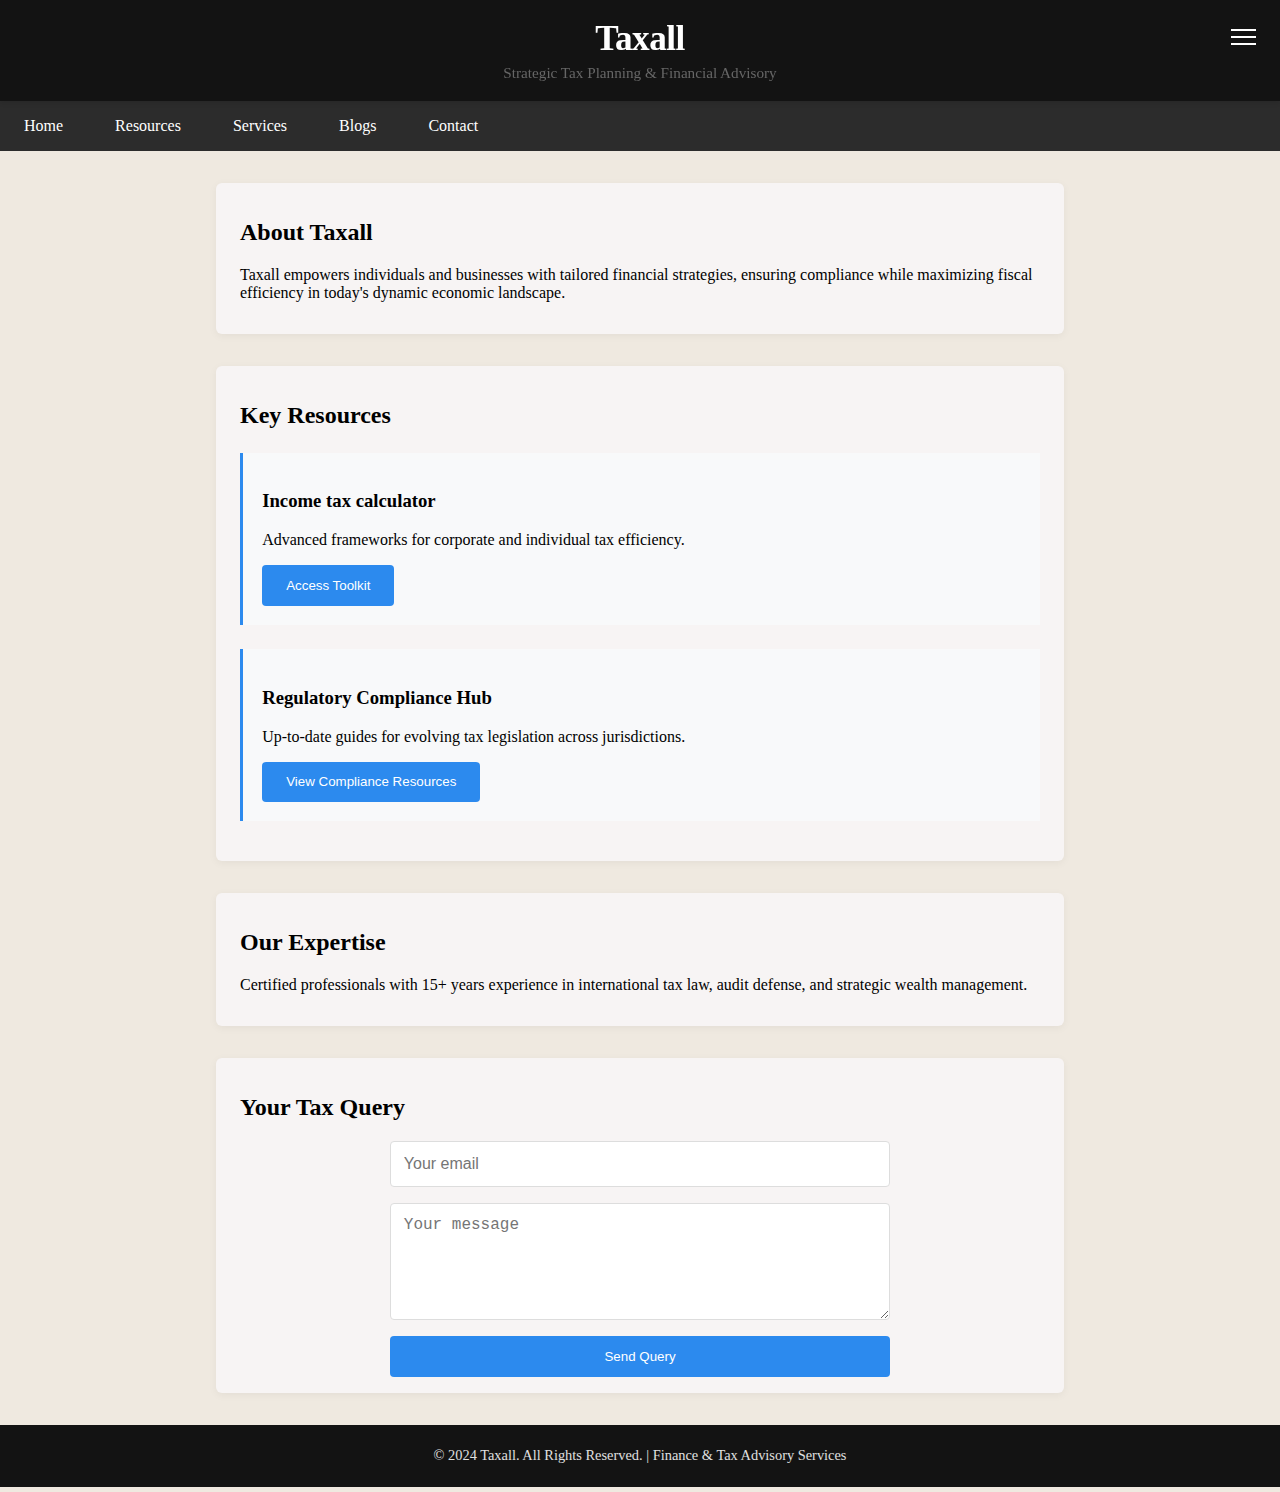
<file: index.html>
<!DOCTYPE html>
<html lang="en">
<head>
    <meta charset="UTF-8">
    <meta name="viewport" content="width=device-width, initial-scale=1.0">
    <title>Taxall - Tax & Finance Solutions</title>
    <link rel="stylesheet" href="./index.css">
</head>
<body>
    <header>
        <h1>Taxall</h1>
        <p>Strategic Tax Planning & Financial Advisory</p>
    </header>
    <!-- Added Menu Elements -->
    <div class="menu-toggle" id="menuToggle">
        <div class="menu-line"></div>
        <div class="menu-line"></div>
        <div class="menu-line"></div>
    </div>

    <div class="auth-menu" id="authMenu">
        <a href="#login">Login</a>
        <a href="#signup">Create Account</a>
    </div>

    <div class="content">
        <nav>
            <a href="#home">Home</a>
            <a href="#projects">Resources</a>
            <a href="#about">Services</a>
            <a href="#blogs">Blogs</a>
            <a href="#contact">Contact</a>
        </nav>
    
        <main>
            <section id="home">
                <h2>About Taxall</h2>
                <p>Taxall empowers individuals and businesses with tailored financial strategies, ensuring compliance while maximizing fiscal efficiency in today's dynamic economic landscape.</p>
            </section>
    
            <section id="projects">
                <h2>Key Resources</h2>
                <div class="project">
                    <h3>Income tax calculator</h3>
                    <p>Advanced frameworks for corporate and individual tax efficiency.</p>
                    <button onclick="window.location.href='./taxCalculator.html'">Access Toolkit</button>
                </div>
                <div class="project">
                    <h3>Regulatory Compliance Hub</h3>
                    <p>Up-to-date guides for evolving tax legislation across jurisdictions.</p>
                    <button onclick="window.location.href='./comming.html'">View Compliance Resources</button>
                </div>
            </section>
    
            <section id="about">
                <h2>Our Expertise</h2>
                <p>Certified professionals with 15+ years experience in international tax law, audit defense, and strategic wealth management.</p>
            </section>
    
            <section id="contact">
                <h2>Your Tax Query</h2>
                <form id="contactForm" action="https://formspree.io/f/mkgoozrq" method="POST">
                    <input type="email" name="email" placeholder="Your email" required>
                    <textarea name="message" placeholder="Your message" rows="5" required></textarea>
                    <button type="submit">Send Query</button>
                </form>
                <div id="form-message"></div>
            </section>
        </main>  
        <footer>
            <p>&copy; 2024 Taxall. All Rights Reserved. | Finance & Tax Advisory Services</p>
        </footer>  
    </div>
    
    

    <script src="./index.js"></script>
</body>
</html>
</file>
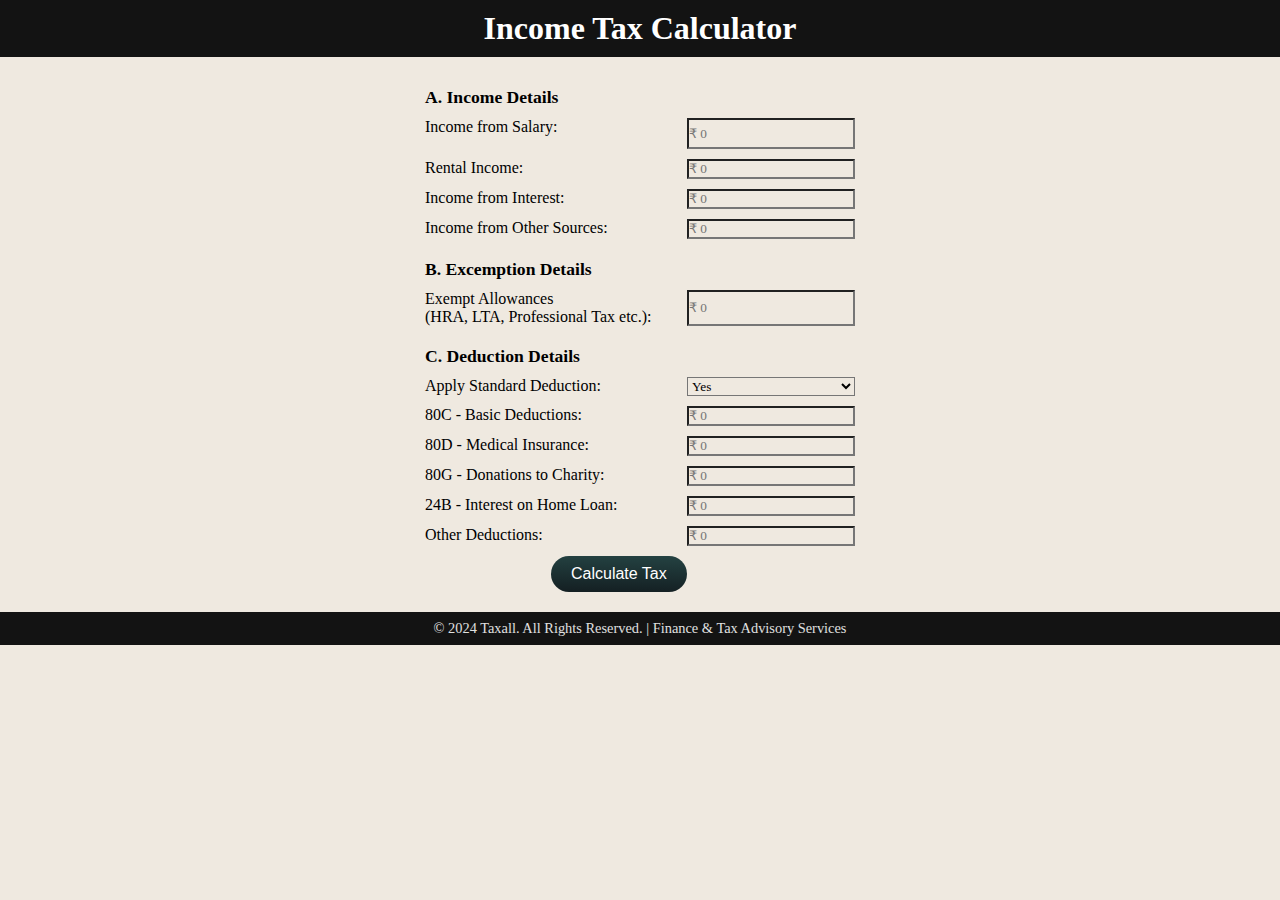
<file: taxCalculator.html>
<!DOCTYPE html>
<html lang="en">
<head>
    <meta charset="UTF-8">
    <meta name="viewport" content="width=device-width, initial-scale=1.0">
    <title>Income Tax Calculator</title>
    <link rel="stylesheet" href="./taxCalculator.css">

</head>
<body>
    <div class="container">
        <h1 class="header">Income Tax Calculator</h1>
        <div class="content">
            <form id="taxForm">
                <p>A. Income Details</p>
                <!-- <div> -->
                    <label for="incomeFromSalary">Income from Salary:</label>
                    <input type="number" id="incomeFromSalary" placeholder="₹ 0" required>
                <!-- </div> -->
                <!-- <div> -->
                    <label for="rentalIncome">Rental Income:</label>
                    <input type="number" id="rentalIncome" placeholder="₹ 0">
                <!-- </div> -->
                <!-- <div> -->
                    <label for="incomeFromInterest">Income from Interest:</label>
                    <input type="number" id="incomeFromInterest" placeholder="₹ 0">
                <!-- </div> -->
                <!-- <div> -->
                    <label for="incomeFromOtherSources">Income from Other Sources:</label>
                    <input type="number" id="incomeFromOtherSources" placeholder="₹ 0">
                <!-- </div> -->
    
                <p>B. Excemption Details</p>
                <!-- <div> -->
                    <label for="exemptAllowances">Exempt Allowances <br/> (HRA, LTA, Professional Tax etc.):</label>
                    <input type="number" id="exemptAllowances" placeholder="₹ 0">
                <!-- </div> -->
    
                <p>C. Deduction Details</p>
                <!-- <div> -->
                    <label for="applyStandardDeduction">Apply Standard Deduction:</label>
                    <select id="applyStandardDeduction">
                        <option value="yes">Yes</option>
                        <option value="no">No</option>
                    </select>
                <!-- </div> -->
                <!-- <div> -->
                    <label for="basicDeductions">80C - Basic Deductions:</label>
                    <input type="number" id="basicDeductions" placeholder="₹ 0">
                <!-- </div> -->
                <!-- <div> -->
                    <label for="medicalInsurance">80D - Medical Insurance:</label>
                    <input type="number" id="medicalInsurance" placeholder="₹ 0">
                <!-- </div> -->
                <!-- <div> -->
                    <label for="donations">80G - Donations to Charity:</label>
                    <input type="number" id="donations" placeholder="₹ 0">
                <!-- </div> -->
                <!-- <div> -->
                    <label for="homeLoanInterest">24B - Interest on Home Loan:</label>
                    <input type="number" id="homeLoanInterest" placeholder="₹ 0">
                <!-- </div> -->
                <!-- <div> -->
                    <label for="otherDeductions">Other Deductions:</label>
                    <input type="number" id="otherDeductions" placeholder="₹ 0">
                <!-- </div> -->
                 <div class="button">
                    <button class="button-21" type="button" onclick="calculateTax()">Calculate Tax</button>
                 </div>
            </form>
    
            <!-- Result -->
            <div class="results" id="results" style="display:none;">
                <p id="result"></p>
            </div>
        </div>   
        
        <footer>
            <p>&copy; 2024 Taxall. All Rights Reserved. | Finance & Tax Advisory Services</p>
        </footer>
    </div>


    <script src="./taxCalculator.js"></script>
</body>
</html>
</file>
<file: index.css>
body {
    font-family: Cambria, Cochin, Georgia, Times, 'Times New Roman', serif, sans-serif;
    margin: 0;
    padding: 0;
    /* line-height: 1.6; */
    background-color: #efe9e0;
    /* min-height: 100vh; */
    /* position: relative; */
}

/* Menu Styles */
.menu-toggle {
    position: absolute;
    top: 1.5rem;
    right: 1.5rem;
    cursor: pointer;
    z-index: 1000;
}

.menu-line {
    width: 25px;
    height: 2px;
    background-color: rgb(255, 255, 255);
    margin: 5px 0;
    transition: 0.3s;
}

.auth-menu {
    display: none;
    position: absolute;
    top: 4.5rem;
    right: 1.5rem;
    background-color: #2c2c2c;
    border-radius: 4px;
    box-shadow: 0 2px 10px rgba(0,0,0,0.2);
    padding: 1rem;
    z-index: 999;
}

.auth-menu.active {
    display: block;
}

.auth-menu a {
    color: rgb(113, 111, 111);
    text-decoration: none;
    display: block;
    padding: 0.5rem 1rem;
    white-space: nowrap;
}

.auth-menu a:hover {
    background-color: #3a3a3a;
    border-radius: 3px;
}

header {
    background-color: #131313;
    color: white;
    text-align: center;
    padding: 1.2rem 0;
    box-shadow: 0 2px 5px rgba(0,0,0,0.1);
    width: 100%;
    position: fixed;
    z-index: 1;
}

header h1 {
    margin: 0;
    font-size: 2.2rem;
    letter-spacing: -0.5px;
}
header p {
    margin: 0.3rem 0 0;
    color: #666666;
    font-size: 0.95rem;
}

.content {
    position: absolute;
    top: 6.3rem;
    width: 100%;
    z-index: -1;
}

nav {
    background-color: #2c2c2c;
    padding: 1rem 0;
    /* border-bottom: 1px solid #3a3a3a; */
}
nav a {
    color: white;
    text-decoration: none;
    margin: 0 1.5rem;
    font-weight: 500;
    font-size: 1rem;
    transition: opacity 0.3s ease;
}
nav a:hover {
    opacity: 0.6;
}

section {
    padding: 1rem 1.5rem;
    max-width: 800px;
    margin: 2rem auto;
    background-color: rgb(247, 244, 244);
    border-radius: 6px;
    box-shadow: 0 2px 8px rgba(0,0,0,0.05);
}
.project {
    border-left: 3px solid #2c8aee;
    padding: 1.2rem;
    margin: 1.5rem 0;
    background-color: #f8f9fa;
}

footer {
    background-color: #131313;
    color: #e0e0e0;
    text-align: center;
    padding:0.5rem 0;
    bottom: 0;
    width: 100%;
    font-size: 0.9rem;
}

form {
    display: flex;
    flex-direction: column;
    gap: 1rem;
    max-width: 500px;
    margin: 0 auto;
}
input, textarea {
    padding: 0.8rem;
    border: 1px solid #ddd;
    border-radius: 4px;
    font-size: 1rem;
}
button {
    background-color: #2c8aee;
    color: white;
    padding: 0.8rem 1.5rem;
    border: none;
    border-radius: 4px;
    cursor: pointer;
    font-weight: 500;
    transition: background-color 0.3s ease;
}
button:hover {
    background-color: #1a6ec1;
}
</file>
<file: taxCalculator.css>
*{
    margin: 0;
    padding: 0;
    background-color: #efe9e0;
    font-family: Cambria, Cochin, Georgia, Times, 'Times New Roman', serif, sans-serif;
}

.header {
    text-align: center;
    padding: 10px;
    background-color: #131313;
    color: white;
}


.content {
    margin: 20px;
    display: flex;
    gap: 10px;
    flex-wrap: wrap;
    justify-content: space-around;
}

#taxForm {
    display: grid;
    gap: 10px;
    grid-template-columns: 1.5fr 1fr;
    grid-template-rows: 1fr 1fr;
}

#taxForm > p {
    grid-column: span 2;
    margin-top: 10px;
    font-weight: bold;
    font-size: 1.1rem;
}

td {
    padding: 5px 30px;
}

#result > p {
    margin: 20px;
    text-align: center;
    font-weight: 600;
}

footer > p {
    background-color: #131313;
    color: #e0e0e0;
    text-align: center;
    padding:0.5rem 0;
    bottom: 0;
    width: 100%;
    font-size: 0.9rem;
}

/* CSS */

.button-21 {
    position: absolute;
    left: 50%;
  align-items: center;
  appearance: none;
  /* background-color: #3EB2FD;
  background-image: linear-gradient(1deg, #4F58FD, #149BF3 99%); */
  background-color: #06253a;
  background-image: linear-gradient(1deg, #0b0c11, #244242 99%);
  background-size: calc(100% + 20px) calc(100% + 20px);
  border-radius: 100px;
  border-width: 0;
  box-shadow: none;
  box-sizing: border-box;
  color: #FFFFFF;
  cursor: pointer;
  display: inline-flex;
  font-family: CircularStd,sans-serif;
  font-size: 1rem;
  height: auto;
  justify-content: center;
  line-height: 1.5;
  padding: 6px 20px;
  position: relative;
  text-align: center;
  text-decoration: none;
  transition: background-color .2s,background-position .2s;
  user-select: none;
  -webkit-user-select: none;
  touch-action: manipulation;
  vertical-align: top;
  white-space: nowrap;
}

.button-21:active,
.button-21:focus {
  outline: none;
}

.button-21:hover {
  background-position: -20px -20px;
}

.button-21:focus:not(:active) {
  box-shadow: rgba(40, 170, 255, 0.25) 0 0 0 .125em;
}
</file>
